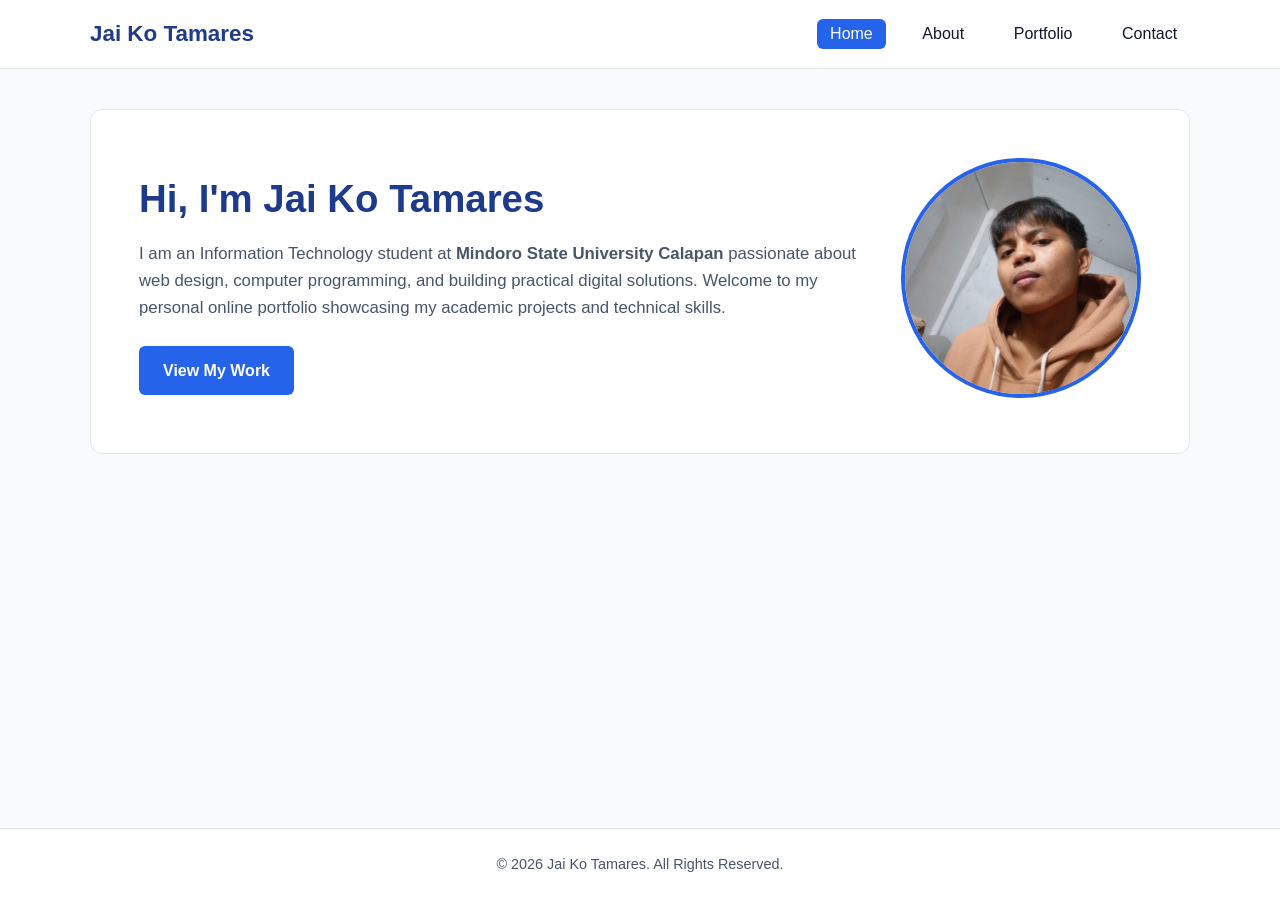
<file: index.html>
<!DOCTYPE html>
<html lang="en">
<head>
  <meta charset="UTF-8">
  <meta name="viewport" content="width=device-width, initial-scale=1.0">
  <title>Jai Ko Tamares | Home</title>
  <!-- External CSS Stylesheet -->
  <link rel="stylesheet" href="style.css">
</head>
<body>

  <!-- Navigation Header -->
  <header>
    <nav class="navbar">
      <a href="index.html" class="logo">Jai Ko Tamares</a>
      <ul class="nav-links">
        <li><a href="index.html" class="active">Home</a></li>
        <li><a href="about.html">About</a></li>
        <li><a href="portfolio.html">Portfolio</a></li>
        <li><a href="contact.html">Contact</a></li>
      </ul>
    </nav>
  </header>

  <!-- Main Hero Section -->
  <main>
    <section class="hero">
      <div class="hero-text">
        <h1>Hi, I'm Jai Ko Tamares</h1>
        <p>
          I am an Information Technology student at <strong>Mindoro State University Calapan</strong> 
          passionate about web design, computer programming, and building practical digital solutions. 
          Welcome to my personal online portfolio showcasing my academic projects and technical skills.
        </p>
        <a href="portfolio.html" class="btn">View My Work</a>
      </div>
      <div class="hero-image">
        <!-- Save your uploaded photo in this folder as profile.jpg -->
        <img src="profile.jpg" alt="Portrait of Jai Ko Tamares">
      </div>
    </section>
  </main>

  <!-- Footer -->
  <footer>
    <p>&copy; 2026 Jai Ko Tamares. All Rights Reserved.</p>
  </footer>

</body>
</html>
</file>
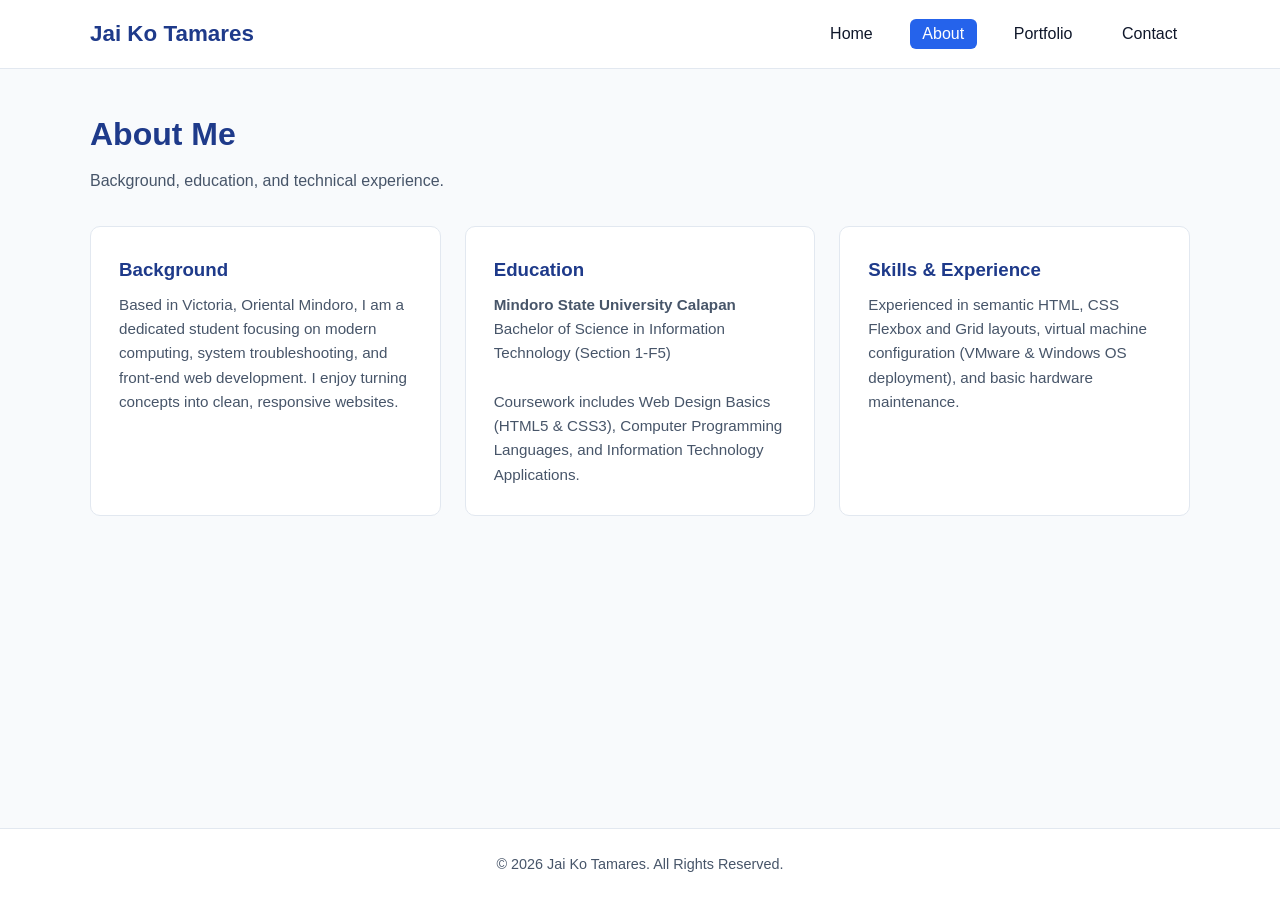
<file: about.html>
<!DOCTYPE html>
<html lang="en">
<head>
  <meta charset="UTF-8">
  <meta name="viewport" content="width=device-width, initial-scale=1.0">
  <title>Jai Ko Tamares | About Me</title>
  <link rel="stylesheet" href="style.css">
</head>
<body>

  <header>
    <nav class="navbar">
      <a href="index.html" class="logo">Jai Ko Tamares</a>
      <ul class="nav-links">
        <li><a href="index.html">Home</a></li>
        <li><a href="about.html" class="active">About</a></li>
        <li><a href="portfolio.html">Portfolio</a></li>
        <li><a href="contact.html">Contact</a></li>
      </ul>
    </nav>
  </header>

  <main>
    <h1 class="page-title">About Me</h1>
    <p class="page-subtitle">Background, education, and technical experience.</p>

    <div class="card-grid">
      <!-- Background Card -->
      <article class="card">
        <h3>Background</h3>
        <p>
          Based in Victoria, Oriental Mindoro, I am a dedicated student focusing on modern computing, 
          system troubleshooting, and front-end web development. I enjoy turning concepts into clean, 
          responsive websites.
        </p>
      </article>

      <!-- Education Card -->
      <article class="card">
        <h3>Education</h3>
        <p>
          <strong>Mindoro State University Calapan</strong><br>
          Bachelor of Science in Information Technology (Section 1-F5)<br><br>
          Coursework includes Web Design Basics (HTML5 &amp; CSS3), Computer Programming Languages, 
          and Information Technology Applications.
        </p>
      </article>

      <!-- Skills & Experience Card -->
      <article class="card">
        <h3>Skills &amp; Experience</h3>
        <p>
          Experienced in semantic HTML, CSS Flexbox and Grid layouts, virtual machine configuration 
          (VMware &amp; Windows OS deployment), and basic hardware maintenance.
        </p>
      </article>
    </div>
  </main>

  <footer>
    <p>&copy; 2026 Jai Ko Tamares. All Rights Reserved.</p>
  </footer>

</body>
</html>
</file>
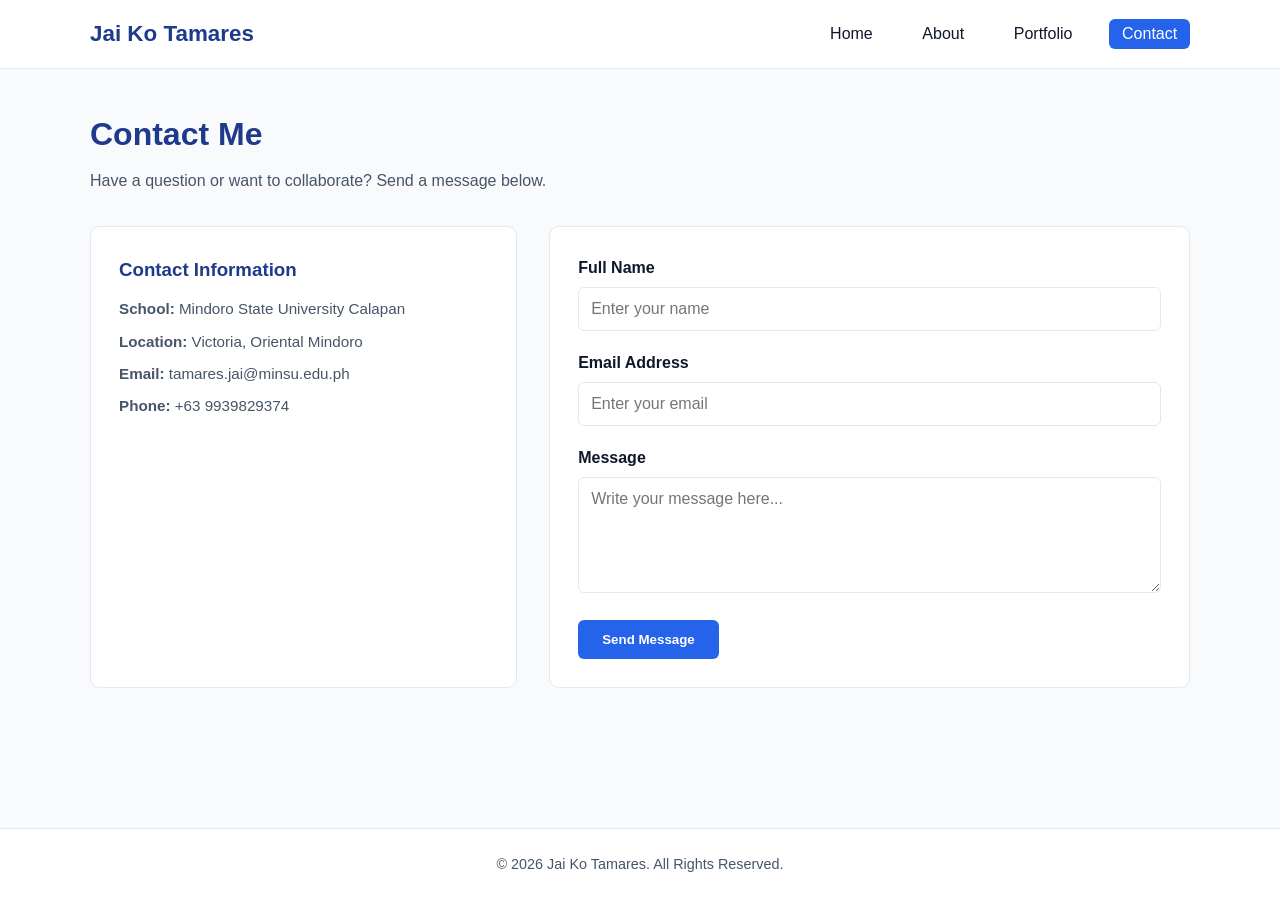
<file: contact.html>
<!DOCTYPE html>
<html lang="en">
<head>
  <meta charset="UTF-8">
  <meta name="viewport" content="width=device-width, initial-scale=1.0">
  <title>Jai Ko Tamares | Contact</title>
  <link rel="stylesheet" href="style.css">
</head>
<body>

  <header>
    <nav class="navbar">
      <a href="index.html" class="logo">Jai Ko Tamares</a>
      <ul class="nav-links">
        <li><a href="index.html">Home</a></li>
        <li><a href="about.html">About</a></li>
        <li><a href="portfolio.html">Portfolio</a></li>
        <li><a href="contact.html" class="active">Contact</a></li>
      </ul>
    </nav>
  </header>

  <main>
    <h1 class="page-title">Contact Me</h1>
    <p class="page-subtitle">Have a question or want to collaborate? Send a message below.</p>

    <div class="contact-wrapper">
      <!-- Contact Details -->
      <div class="card">
        <h3>Contact Information</h3>
        <p style="margin-top: 0.8rem;"><strong>School:</strong> Mindoro State University Calapan</p>
        <p style="margin-top: 0.5rem;"><strong>Location:</strong> Victoria, Oriental Mindoro</p>
        <p style="margin-top: 0.5rem;"><strong>Email:</strong> tamares.jai@minsu.edu.ph</p>
        <p style="margin-top: 0.5rem;"><strong>Phone:</strong> +63 9939829374</p>
      </div>

      <!-- Contact Form -->
      <form class="card" action="#" method="post">
        <div class="form-group">
          <label for="name">Full Name</label>
          <input type="text" id="name" name="name" placeholder="Enter your name" required>
        </div>

        <div class="form-group">
          <label for="email">Email Address</label>
          <input type="email" id="email" name="email" placeholder="Enter your email" required>
        </div>

        <div class="form-group">
          <label for="message">Message</label>
          <textarea id="message" name="message" rows="5" placeholder="Write your message here..." required></textarea>
        </div>

        <button type="submit" class="btn">Send Message</button>
      </form>
    </div>
  </main>

  <footer>
    <p>&copy; 2026 Jai Ko Tamares. All Rights Reserved.</p>
  </footer>

</body>
</html>
</file>
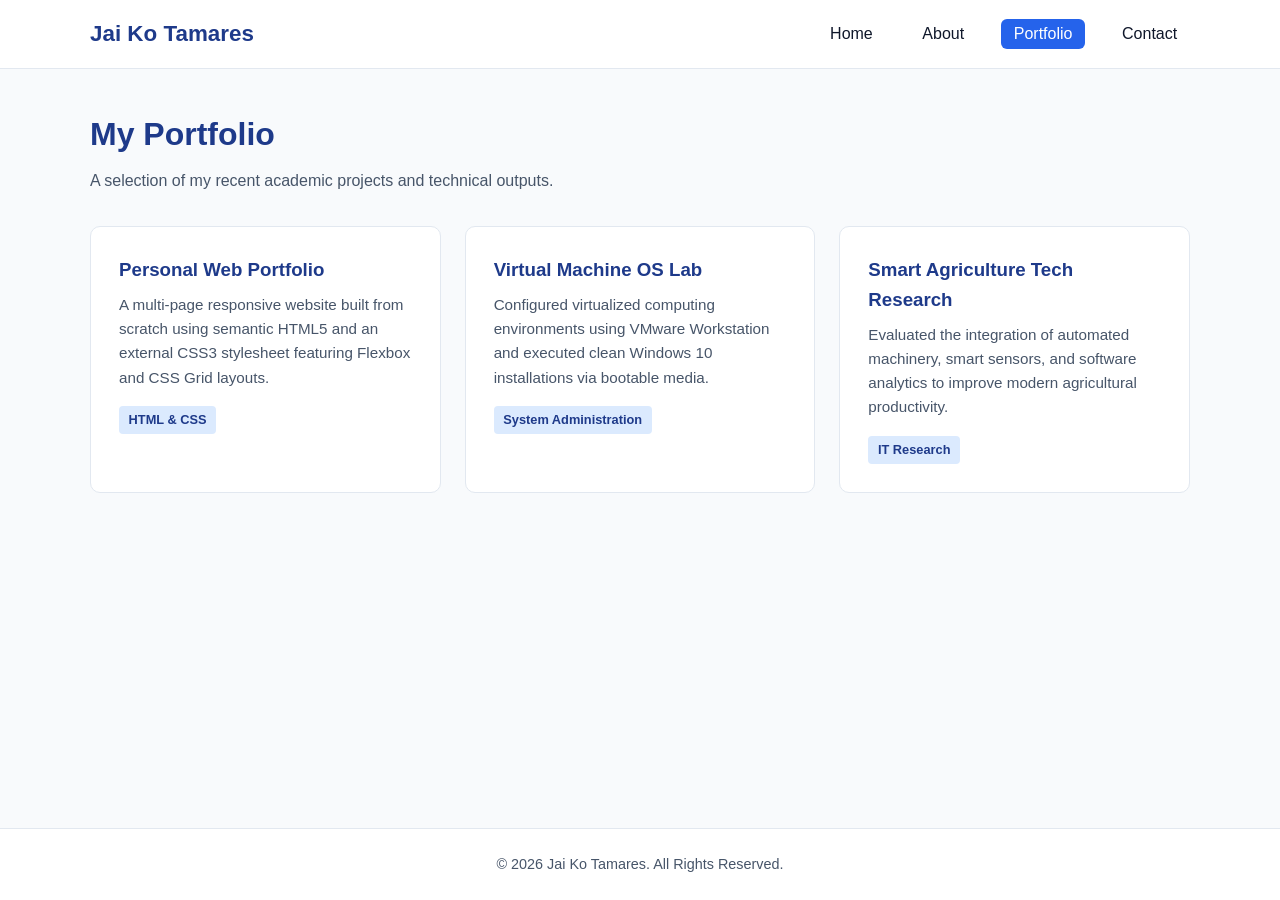
<file: portfolio.html>
<!DOCTYPE html>
<html lang="en">
<head>
  <meta charset="UTF-8">
  <meta name="viewport" content="width=device-width, initial-scale=1.0">
  <title>Jai Ko Tamares | Portfolio</title>
  <link rel="stylesheet" href="style.css">
</head>
<body>

  <header>
    <nav class="navbar">
      <a href="index.html" class="logo">Jai Ko Tamares</a>
      <ul class="nav-links">
        <li><a href="index.html">Home</a></li>
        <li><a href="about.html">About</a></li>
        <li><a href="portfolio.html" class="active">Portfolio</a></li>
        <li><a href="contact.html">Contact</a></li>
      </ul>
    </nav>
  </header>

  <main>
    <h1 class="page-title">My Portfolio</h1>
    <p class="page-subtitle">A selection of my recent academic projects and technical outputs.</p>

    <div class="card-grid">
      <article class="card">
        <h3>Personal Web Portfolio</h3>
        <p>
          A multi-page responsive website built from scratch using semantic HTML5 and an external 
          CSS3 stylesheet featuring Flexbox and CSS Grid layouts.
        </p>
        <span class="tag">HTML &amp; CSS</span>
      </article>

      <article class="card">
        <h3>Virtual Machine OS Lab</h3>
        <p>
          Configured virtualized computing environments using VMware Workstation and executed 
          clean Windows 10 installations via bootable media.
        </p>
        <span class="tag">System Administration</span>
      </article>

      <article class="card">
        <h3>Smart Agriculture Tech Research</h3>
        <p>
          Evaluated the integration of automated machinery, smart sensors, and software analytics 
          to improve modern agricultural productivity.
        </p>
        <span class="tag">IT Research</span>
      </article>
    </div>
  </main>

  <footer>
    <p>&copy; 2026 Jai Ko Tamares. All Rights Reserved.</p>
  </footer>

</body>
        </html>
</file>
<file: style.css>
/* =========================================
   1. CSS VARIABLES & RESET
   ========================================= */
:root {
  --primary-color: #1e3a8a;
  --accent-color: #2563eb;
  --bg-light: #f8fafc;
  --surface-white: #ffffff;
  --text-dark: #0f172a;
  --text-muted: #475569;
  --border-color: #e2e8f0;
  --font-main: 'Segoe UI', Tahoma, Geneva, Verdana, sans-serif;
}

* {
  margin: 0;
  padding: 0;
  box-sizing: border-box;
}

body {
  font-family: var(--font-main);
  background-color: var(--bg-light);
  color: var(--text-dark);
  line-height: 1.6;
  display: flex;
  flex-direction: column;
  min-height: 100vh;
}

/* =========================================
   2. HEADER & NAVIGATION BAR
   ========================================= */
header {
  background-color: var(--surface-white);
  border-bottom: 1px solid var(--border-color);
  padding: 1rem 5%;
  position: sticky;
  top: 0;
  z-index: 100;
}

.navbar {
  max-width: 1100px;
  margin: 0 auto;
  display: flex;
  justify-content: space-between;
  align-items: center;
}

.logo {
  font-size: 1.4rem;
  font-weight: 700;
  color: var(--primary-color);
  text-decoration: none;
}

.nav-links {
  list-style: none;
  display: flex;
  gap: 1.5rem;
}

.nav-links a {
  text-decoration: none;
  color: var(--text-dark);
  font-weight: 500;
  padding: 0.4rem 0.8rem;
  border-radius: 6px;
  transition: background-color 0.2s, color 0.2s;
}

.nav-links a:hover,
.nav-links a.active {
  background-color: var(--accent-color);
  color: var(--surface-white);
}

/* =========================================
   3. MAIN CONTAINER & HERO SECTION
   ========================================= */
main {
  flex: 1;
  max-width: 1100px;
  width: 90%;
  margin: 2.5rem auto;
}

.hero {
  display: flex;
  align-items: center;
  justify-content: space-between;
  gap: 2.5rem;
  background-color: var(--surface-white);
  padding: 3rem;
  border-radius: 12px;
  border: 1px solid var(--border-color);
}

.hero-text h1 {
  font-size: 2.4rem;
  color: var(--primary-color);
  margin-bottom: 0.75rem;
}

.hero-text p {
  color: var(--text-muted);
  margin-bottom: 1.5rem;
  font-size: 1.05rem;
}

.hero-image img {
  width: 240px;
  height: 240px;
  object-fit: cover;
  object-position: center 65%;
  border-radius: 50%;
  border: 4px solid var(--accent-color);
}

/* Reusable Button Styling */
.btn {
  display: inline-block;
  background-color: var(--accent-color);
  color: var(--surface-white);
  padding: 0.75rem 1.5rem;
  border-radius: 6px;
  text-decoration: none;
  font-weight: 600;
  border: none;
  cursor: pointer;
  transition: background-color 0.2s;
}

.btn:hover {
  background-color: var(--primary-color);
}

/* =========================================
   4. PAGE SECTIONS & CARDS (ABOUT & PORTFOLIO)
   ========================================= */
.page-title {
  font-size: 2rem;
  color: var(--primary-color);
  margin-bottom: 0.5rem;
}

.page-subtitle {
  color: var(--text-muted);
  margin-bottom: 2rem;
}

.card-grid {
  display: grid;
  grid-template-columns: repeat(auto-fit, minmax(280px, 1fr));
  gap: 1.5rem;
}

.card {
  background-color: var(--surface-white);
  padding: 1.75rem;
  border-radius: 10px;
  border: 1px solid var(--border-color);
}

.card h3 {
  color: var(--primary-color);
  margin-bottom: 0.5rem;
}

.card p {
  color: var(--text-muted);
  font-size: 0.95rem;
}

.tag {
  display: inline-block;
  background-color: #dbeafe;
  color: var(--primary-color);
  font-size: 0.8rem;
  font-weight: 600;
  padding: 0.25rem 0.6rem;
  border-radius: 4px;
  margin-top: 1rem;
}

/* =========================================
   5. CONTACT FORM & INFO LAYOUT
   ========================================= */
.contact-wrapper {
  display: grid;
  grid-template-columns: 1fr 1.5fr;
  gap: 2rem;
}

.form-group {
  margin-bottom: 1.2rem;
}

.form-group label {
  display: block;
  font-weight: 600;
  margin-bottom: 0.4rem;
}

.form-group input,
.form-group textarea {
  width: 100%;
  padding: 0.75rem;
  border: 1px solid var(--border-color);
  border-radius: 6px;
  font-family: inherit;
  font-size: 1rem;
}

.form-group input:focus,
.form-group textarea:focus {
  outline: none;
  border-color: var(--accent-color);
}

/* =========================================
   6. FOOTER & RESPONSIVE MEDIA QUERIES
   ========================================= */
footer {
  background-color: var(--surface-white);
  border-top: 1px solid var(--border-color);
  text-align: center;
  padding: 1.5rem;
  color: var(--text-muted);
  font-size: 0.9rem;
  margin-top: auto;
}

@media (max-width: 768px) {
  .hero {
    flex-direction: column-reverse;
    text-align: center;
    padding: 2rem;
  }

  .contact-wrapper {
    grid-template-columns: 1fr;
  }

  .navbar {
    flex-direction: column;
    gap: 1rem;
  }
}
</file>
